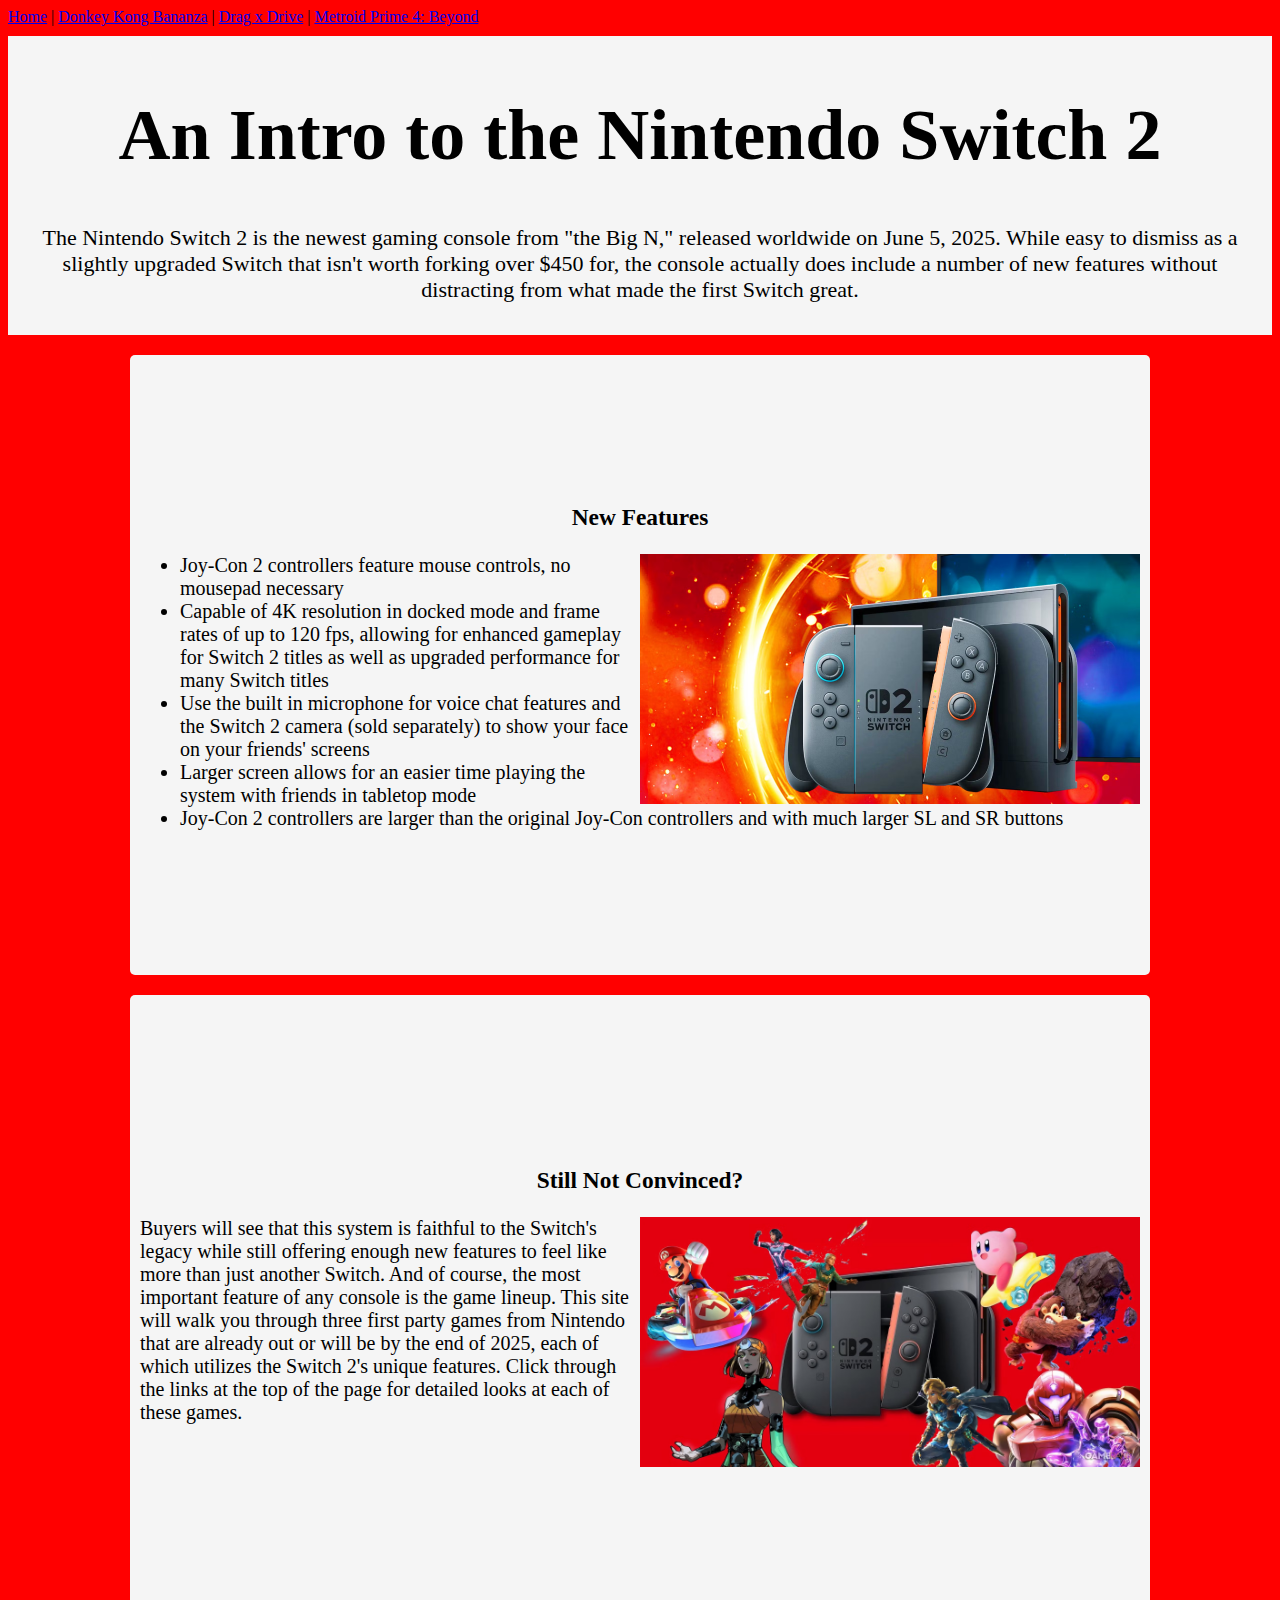
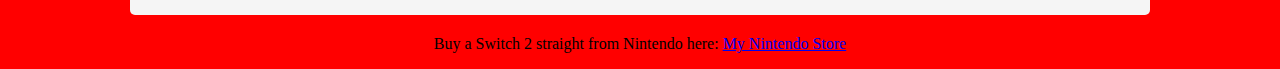
<file: index.html>
<!DOCTYPE html>
<html lang="en">
<head>
    <meta charset="UTF-8">
    <meta name="viewport" content="width=device-width, initial-scale=1.0">
    <title>An Intro to the Nintendo Switch 2</title>
    <link rel = "stylesheet" href = "style.css">
</head>
<body>
    <nav>
        <a href = "index.html">Home</a> |
        <a href = "donkeykong.html">Donkey Kong Bananza</a> |
        <a href = "dragxdrive.html">Drag x Drive</a> |
        <a href = "metroid.html">Metroid Prime 4: Beyond</a>
    </nav>
    <header>
        <h1>An Intro to the Nintendo Switch 2</h1>
        <p id = "unique">The Nintendo Switch 2 is the newest gaming console from "the Big N," released
            worldwide on June 5, 2025. While easy to dismiss as a slightly upgraded Switch
            that isn't worth forking over $450 for, the console actually does include a number
            of new features without distracting from what made the first Switch great.
        </p>
    </header>
    <section>
        <h3>New Features</h3>
        <img src = "Switch2.avif" alt = "Switch 2" width = 500 class = content-image>
        <ul>
            <li>Joy-Con 2 controllers feature mouse controls, no mousepad necessary</li>
            <li>Capable of 4K resolution in docked mode and frame rates of up to 120 fps,
                allowing for enhanced gameplay for Switch 2 titles as well as upgraded
                performance for many Switch titles
            </li>
            <li>Use the built in microphone for voice chat features and the Switch 2
                camera (sold separately) to show your face on your friends' screens
            </li>
            <li>Larger screen allows for an easier time playing the system with friends
                in tabletop mode
            </li>
            <li>Joy-Con 2 controllers are larger than the original Joy-Con controllers and
                with much larger SL and SR buttons
            </li>
        </ul>
    </section>
    <section>
        <h3>Still Not Convinced?</h3>
        <img src = "gamelineup.avif" alt = "Switch 2 surrounded by characters from key Switch 2 titles" width = 500 class = content-image>
        <p>Buyers will see that this system is faithful to the Switch's legacy while still
            offering enough new features to feel like more than just another Switch. And of
            course, the most important feature of any console is the game lineup. This site will
            walk you through three first party games from Nintendo that are already out or
            will be by the end of 2025, each of which utilizes the Switch 2's unique features.
            Click through the links at the top of the page for detailed looks at each of
            these games.
        </p>
    </section>
    <footer>
        <p>Buy a Switch 2 straight from Nintendo here: <a href = "https://www.nintendo.com/us/store/hardware/" target = "_blank">My Nintendo Store</a></p>
    </footer>
</body>
</html>
</file>
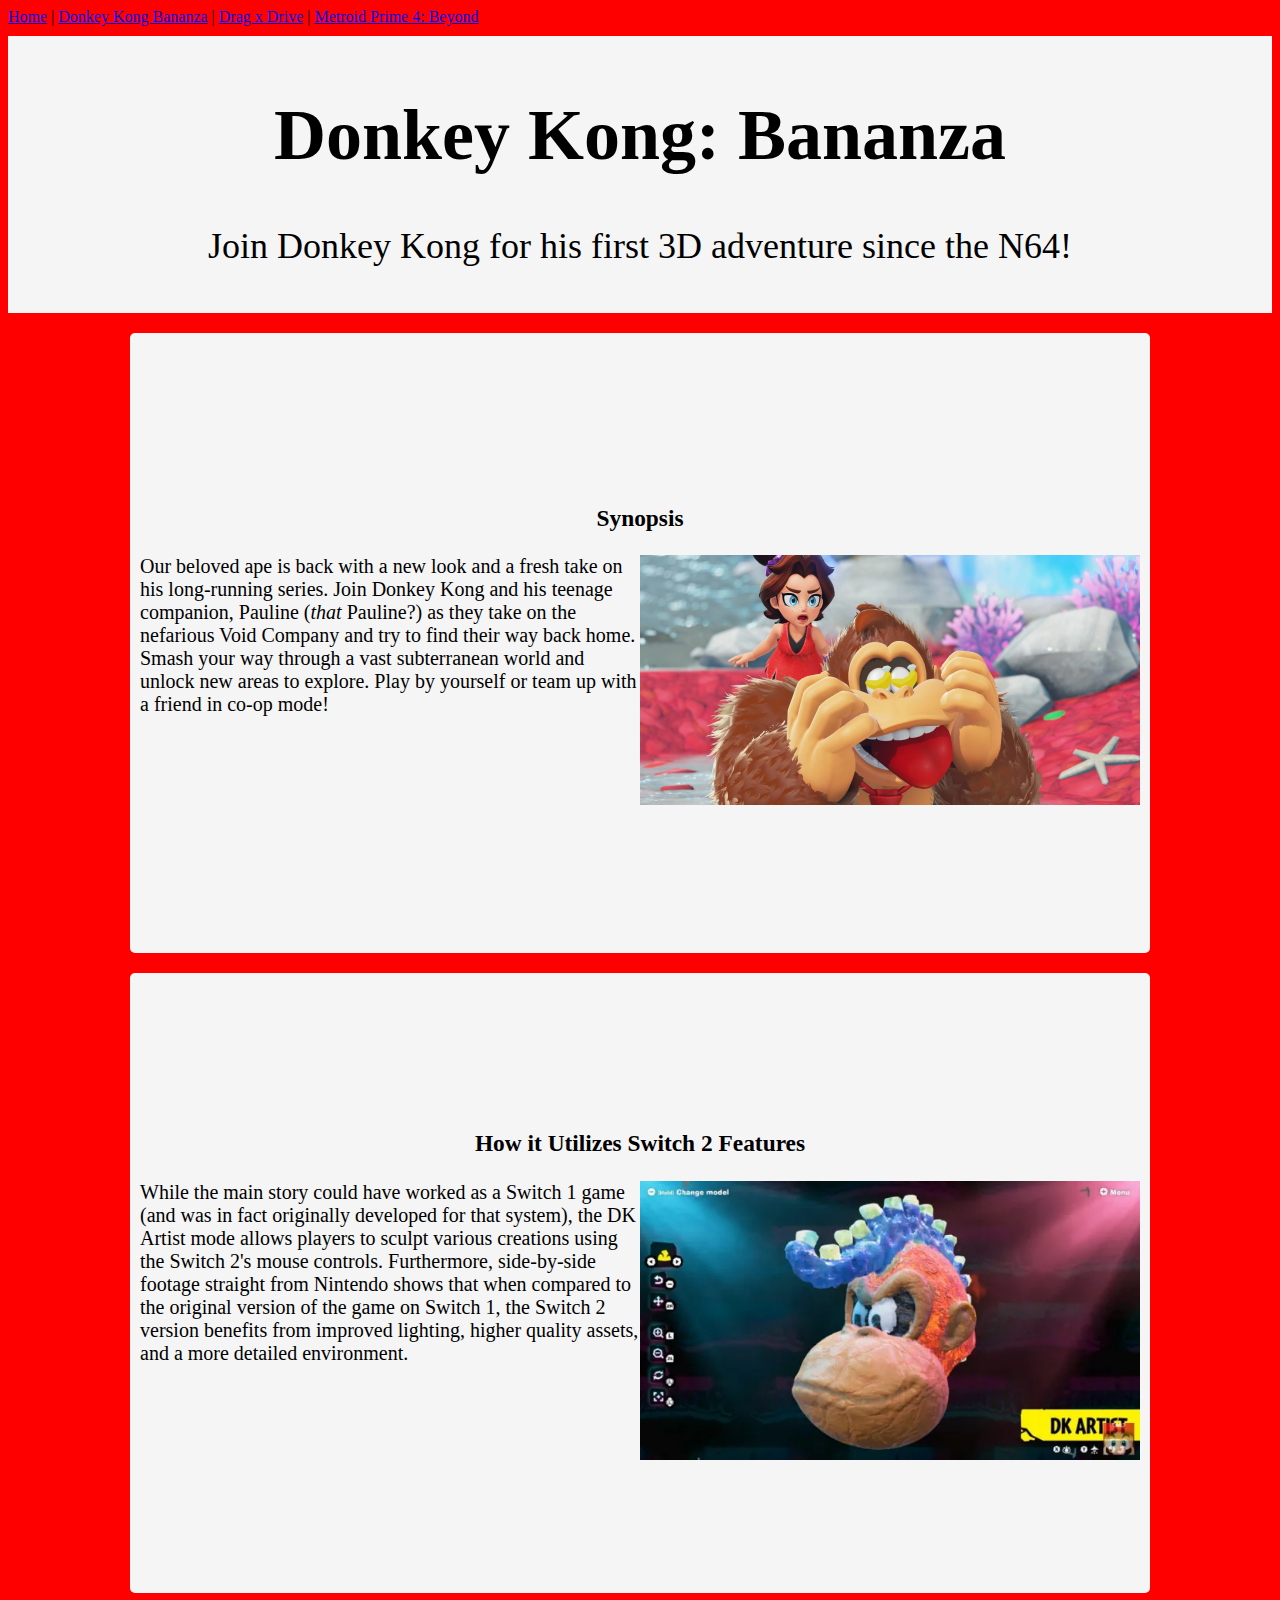
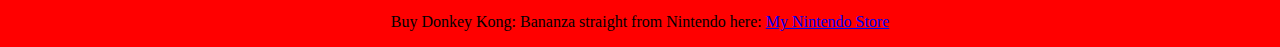
<file: donkeykong.html>
<!DOCTYPE html>
<html lang="en">
<head>
    <meta charset="UTF-8">
    <meta name="viewport" content="width=device-width, initial-scale=1.0">
    <title>Donkey Kong: Bananza</title>
    <link rel = "stylesheet" href = "style.css">
</head>
<body>
    <nav>
        <a href = "index.html">Home</a> |
        <a href = "donkeykong.html">Donkey Kong Bananza</a> |
        <a href = "dragxdrive.html">Drag x Drive</a> |
        <a href = "metroid.html">Metroid Prime 4: Beyond</a>
    </nav>
    <header>
        <h1>Donkey Kong: Bananza</h1>
        <p>Join Donkey Kong for his first 3D adventure since the N64!</p>
    </header>
    <section>
        <h3>Synopsis</h3>
        <img src = "donkeyKong.avif" alt = "Donkey Kong and Pauline" width = 500 class = content-image>
        <p>Our beloved ape is back with a new look and a fresh take on his long-running
            series. Join Donkey Kong and his teenage companion, Pauline (<i>that</i> Pauline?)
            as they take on the nefarious Void Company and try to find their way back home.
            Smash your way through a vast subterranean world and unlock new areas to explore.
            Play by yourself or team up with a friend in co-op mode!
        </p>
    </section>
    <section>
        <h3>How it Utilizes Switch 2 Features</h3>
        <img src = "dkArtist.webp" alt = "DK Artist Mode Sculpture" width = 500 class = content-image>
        <p>While the main story could have worked as a Switch 1 game (and was in fact originally
            developed for that system), the DK Artist mode allows players to sculpt various
            creations using the Switch 2's mouse controls. Furthermore, side-by-side footage
            straight from Nintendo shows that when compared to the original version of the game
            on Switch 1, the Switch 2 version benefits from improved lighting, higher quality
            assets, and a more detailed environment.
        </p>
    </section>
    <footer>
        <p>Buy Donkey Kong: Bananza straight from Nintendo here: <a href = "https://www.nintendo.com/us/store/products/donkey-kong-bananza-switch-2/" target = "_blank">My Nintendo Store</a></p>
    </footer>
</body>
</html>
</file>
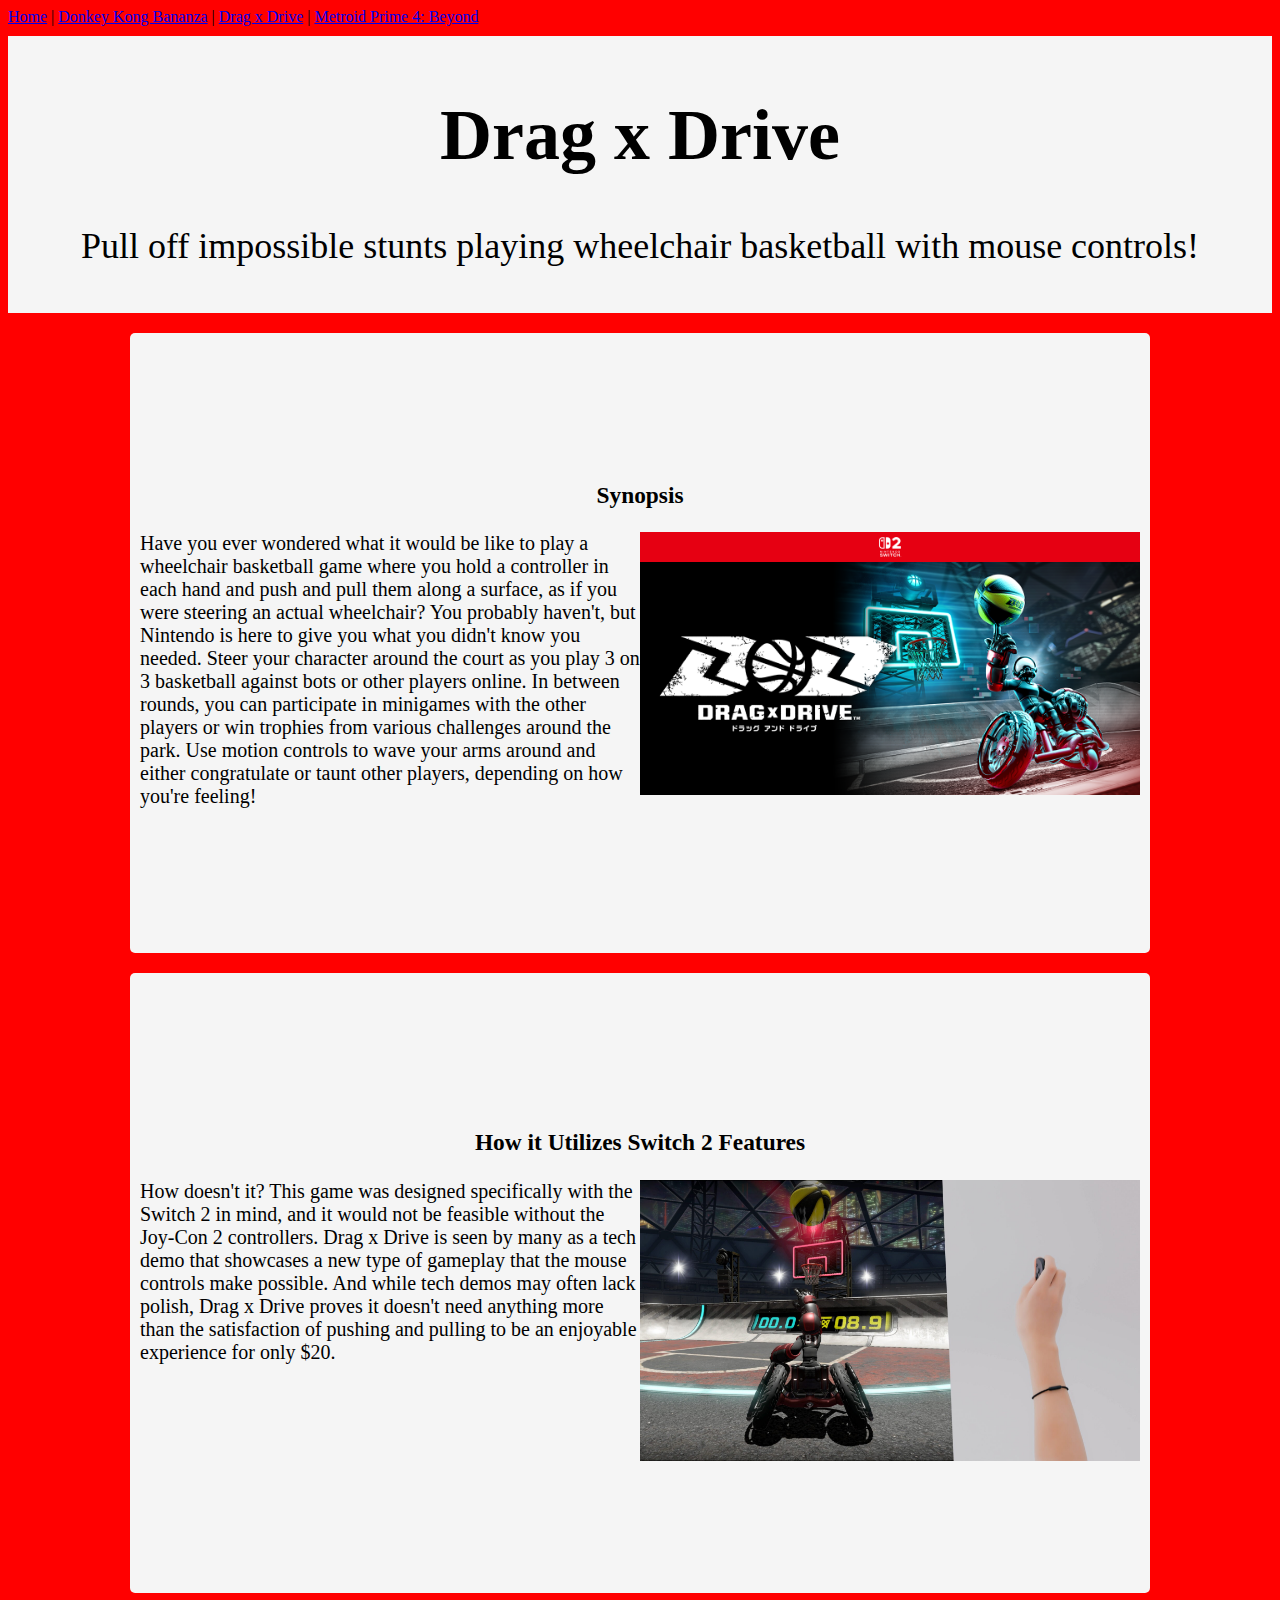
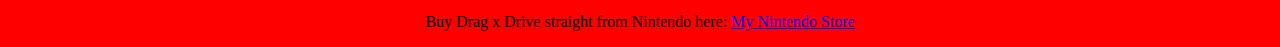
<file: dragxdrive.html>
<!DOCTYPE html>
<html lang="en">
<head>
    <meta charset="UTF-8">
    <meta name="viewport" content="width=device-width, initial-scale=1.0">
    <title>Drag x Drive</title>
    <link rel = "stylesheet" href = "style.css">
</head>
<body>
    <nav>
        <a href = "index.html">Home</a> |
        <a href = "donkeykong.html">Donkey Kong Bananza</a> |
        <a href = "dragxdrive.html">Drag x Drive</a> |
        <a href = "metroid.html">Metroid Prime 4: Beyond</a>
    </nav>
    <header>
        <h1>Drag x Drive</h1>
        <p>Pull off impossible stunts playing wheelchair basketball with mouse controls!</p>
    </header>
    <section>
        <h3>Synopsis</h3>
        <img src = "dragxdrive.png" alt = "Drag and Drive box art" width = 500 class = content-image>
        <p>Have you ever wondered what it would be like to play a wheelchair basketball game
            where you hold a controller in each hand and push and pull them along a surface,
            as if you were steering an actual wheelchair? You probably haven't, but Nintendo
            is here to give you what you didn't know you needed. Steer your character around
            the court as you play 3 on 3 basketball against bots or other players online.
            In between rounds, you can participate in minigames with the other players or win 
            trophies from various challenges around the park. Use motion controls to wave your
            arms around and either congratulate or taunt other players, depending on how
            you're feeling!
        </p>
    </section>
    <section>
        <h3>How it Utilizes Switch 2 Features</h3>
        <img src = "playerShooting.jpg" alt = "Player Shooting Basket and Joy-Con 2 Controller on Flast Surface" width = 500 class = content-image>
        <p>How doesn't it? This game was designed specifically with the Switch 2 in mind,
            and it would not be feasible without the Joy-Con 2 controllers. Drag x Drive is
            seen by many as a tech demo that showcases a new type of gameplay that the mouse
            controls make possible. And while tech demos may often lack polish, Drag x Drive
            proves it doesn't need anything more than the satisfaction of pushing and
            pulling to be an enjoyable experience for only $20.
        </p>
    </section>
    <footer>
        <p>Buy Drag x Drive straight from Nintendo here: <a href = "https://www.nintendo.com/us/store/products/drag-x-drive-switch-2/" target = "_blank">My Nintendo Store</a></p>
    </footer>
</body>
</html>
</file>
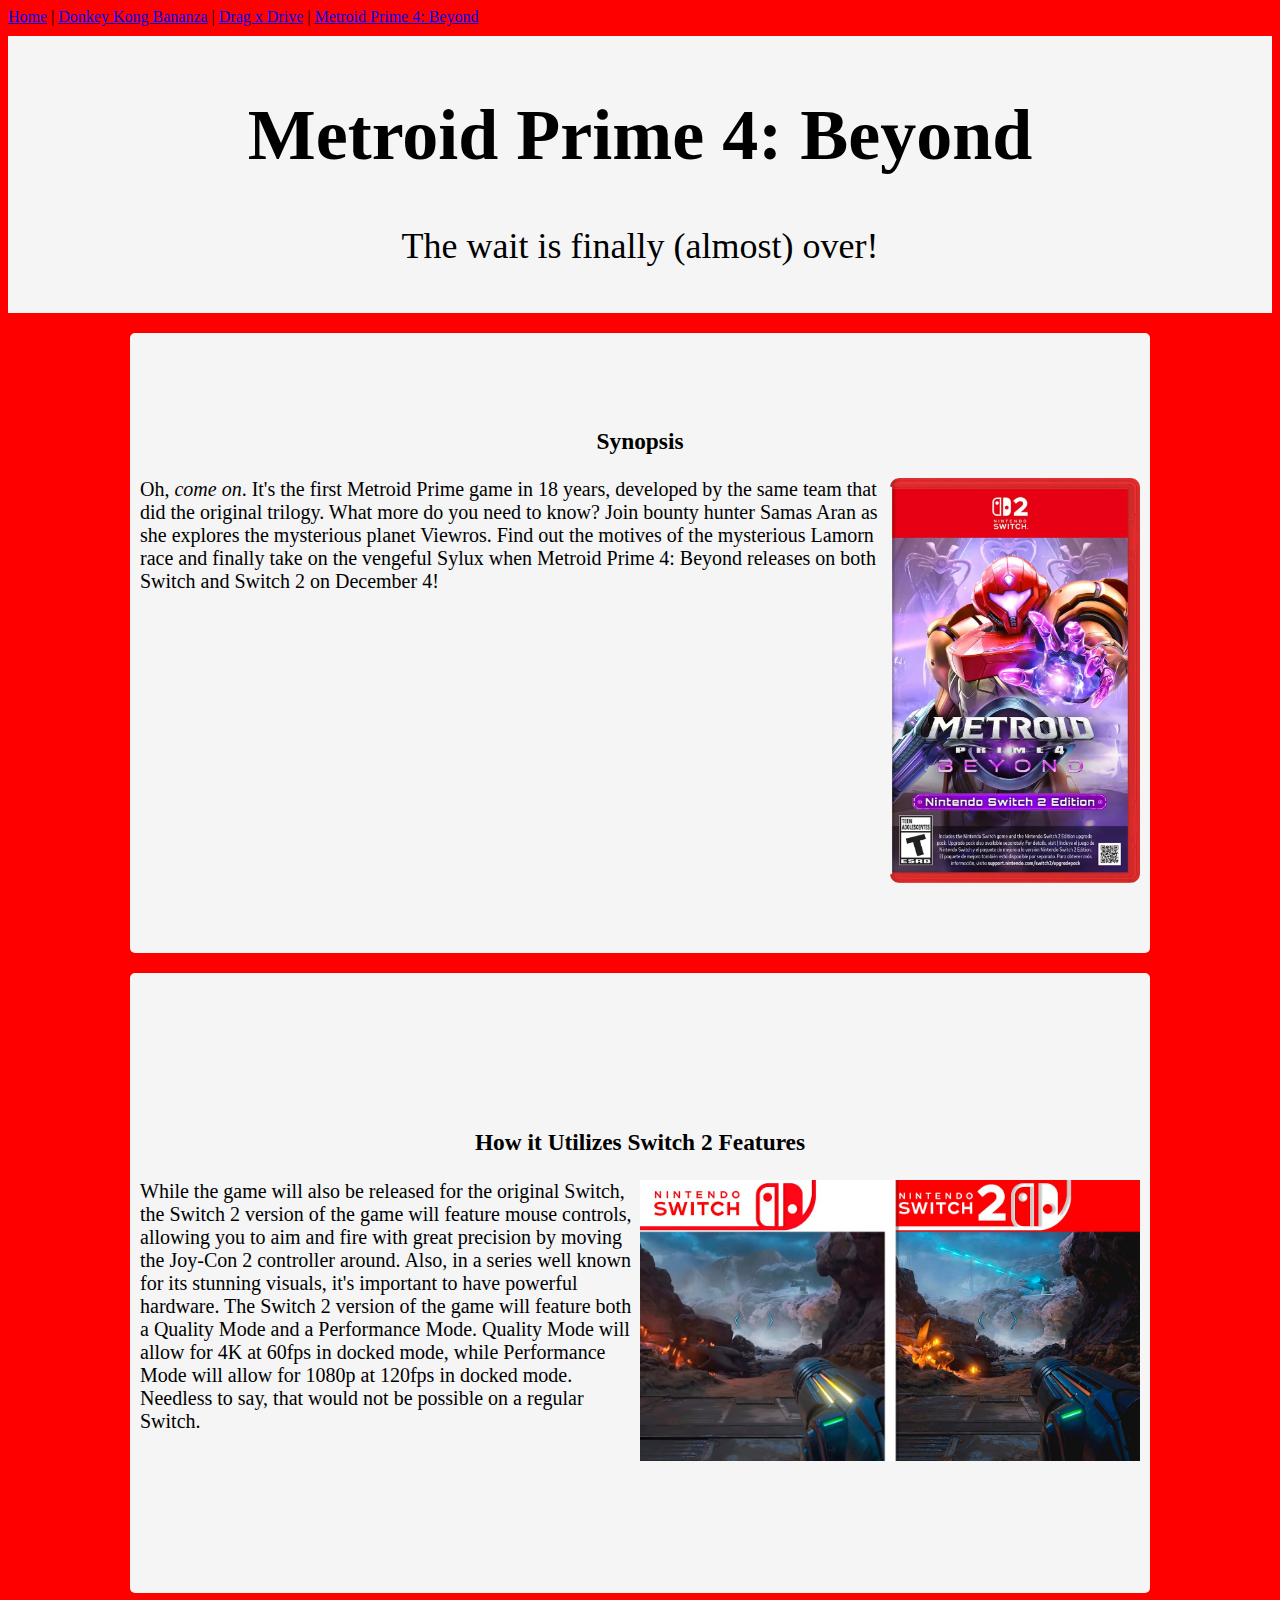
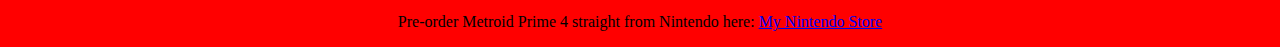
<file: metroid.html>
<!DOCTYPE html>
<html lang="en">
<head>
    <meta charset="UTF-8">
    <meta name="viewport" content="width=device-width, initial-scale=1.0">
    <title>Metroid Prime 4: Beyond</title>
    <link rel = "stylesheet" href = "style.css">
</head>
<body>
    <nav>
        <a href = "index.html">Home</a> |
        <a href = "donkeykong.html">Donkey Kong Bananza</a> |
        <a href = "dragxdrive.html">Drag x Drive</a> |
        <a href = "metroid.html">Metroid Prime 4: Beyond</a>
    </nav>
    <header>
        <h1>Metroid Prime 4: Beyond</h1>
        <p>The wait is finally (almost) over!</p>
    </header>
    <section>
        <h3>Synopsis</h3>
        <img src = "prime4Boxart.webp" alt = "Metroid Prime 4 Box Art" width = 250 class = content-image>
        <p>Oh, <i>come on</i>. It's the first Metroid Prime game in 18 years, developed by
            the same team that did the original trilogy. What more do you need to know? Join
            bounty hunter Samas Aran as she explores the mysterious planet Viewros. Find out
            the motives of the mysterious Lamorn race and finally take on the vengeful Sylux
            when Metroid Prime 4: Beyond releases on both Switch and Switch 2 on December 4!
        </p>
    </section>
    <section>
        <h3>How it Utilizes Switch 2 Features</h3>
        <img src = "graphics.jpg" alt = "Switch vs Switch 2 graphics comparison" width = 500 class = content-image>
        <p>While the game will also be released for the original Switch, the Switch 2 version
            of the game will feature mouse controls, allowing you to aim and fire with great
            precision by moving the Joy-Con 2 controller around. Also, in a series well known
            for its stunning visuals, it's important to have powerful hardware. The Switch 2
            version of the game will feature both a Quality Mode and a Performance Mode. Quality
            Mode will allow for 4K at 60fps in docked mode, while Performance Mode will allow
            for 1080p at 120fps in docked mode. Needless to say, that would not be possible on
            a regular Switch.
        </p>
    </section>
    <footer>
        <p>Pre-order Metroid Prime 4 straight from Nintendo here: <a href = "https://www.nintendo.com/us/store/products/metroid-prime-4-beyond-nintendo-switch-2-edition-switch-2/" target = "_blank">My Nintendo Store</a></p>
    </footer>
</body>
</html>
</file>
<file: style.css>
.content-image{
    float: right;
}

#unique{
    font-size: 22px
}

h3{
text-align: center
}

header{
font-size: 36px;
text-align: center;
background-color: whitesmoke;
padding: 10px;
margin-top: 10px
}

body{
    background-color: red;
}

section{
    background-color: whitesmoke;
    height: 600px;
    width: 1000px;
    margin-left: auto;
    margin-right: auto;
    margin-top: 20px;
    margin-bottom: 20px;
    align-content: center;
    padding: 10px;
    border-radius: 5px;
    font-size: 20px;
}

footer{
    text-align: center;
    font-size: 16px
}
</file>
